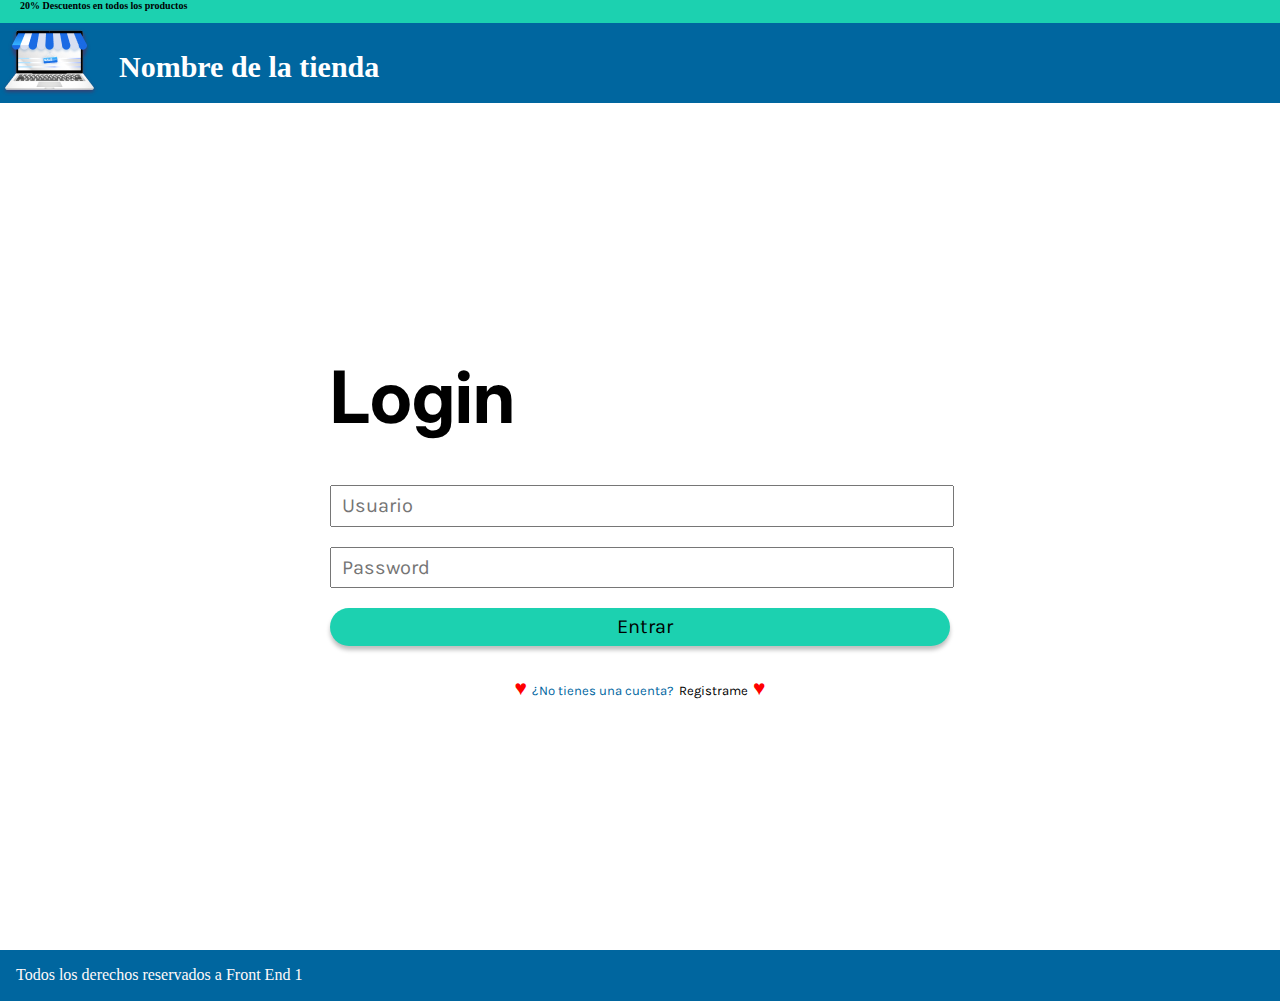
<file: Login.html>
<!DOCTYPE html>
<html lang="en">

<head>
    <meta charset="UTF-8">
    <meta http-equiv="X-UA-Compatible" content="IE=edge">
    <meta name="viewport" content="width=device-width, initial-scale=1.0">
    <link rel="preconnect" href="https://fonts.googleapis.com">
    <link rel="preconnect" href="https://fonts.gstatic.com" crossorigin>
    <link href="https://fonts.googleapis.com/css2?family=Inter:wght@500&family=Karla&display=swap" rel="stylesheet">
    <link href="https://fonts.googleapis.com/css2?family=Karla&display=swap" rel="stylesheet">
    <link rel="stylesheet" href="./css/style_login.css">
    <title>Login</title>
</head>

<body>
    <header>
        <!-- Aqui Top header y main header -->
        <div class="submenutop">
            <h3> 20% Descuentos en todos los productos</h3>
        </div>
        <div class="submenumain">
            <img class="logo" src="./images/logo 1.png" alt="Logo"><h2>Nombre de la tienda</h2>
        </div>
    </header>

    <form action="/Login.html" class="form">
        <h1>Login</h1>    
            <input type="text" class="user_data" name="usuario" placeholder="Usuario">    
            <input type="password" class="password_data" name="password" placeholder="Password">  
            <input type="button" class="input_submit" value="Entrar">
            <p class="register"> <a class="blue">¿No tienes una cuenta?</a> <a>Registrame</a> </p>  
    </form>



    <footer>
        <section class="footer">
            <h3>Todos los derechos reservados a Front End 1 </h3>
        </section>
    </footer>

</body>

</html>
</file>
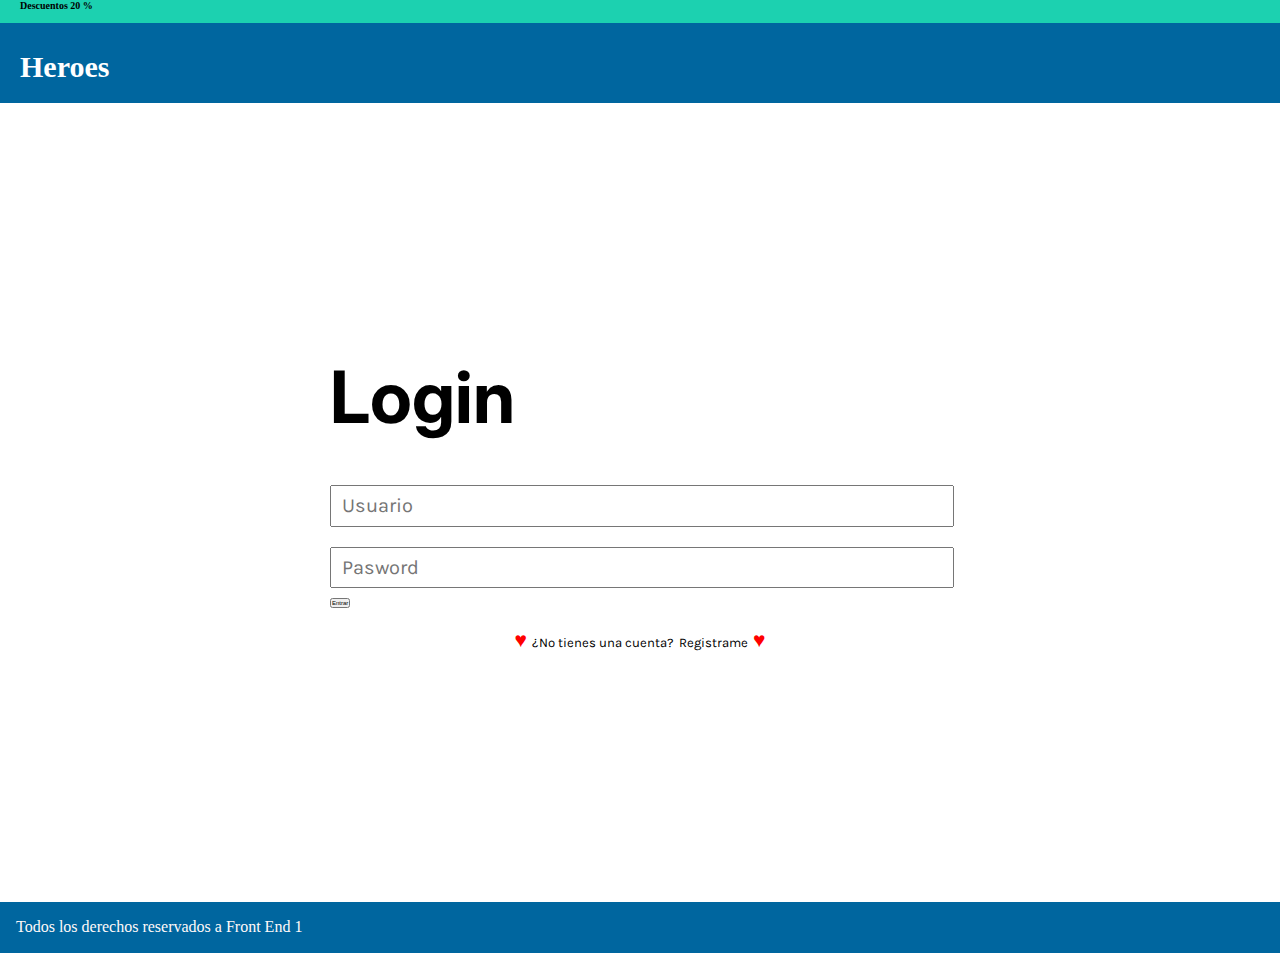
<file: Login_Rem.html>
<!DOCTYPE html>
<html lang="en">

<head>
    <meta charset="UTF-8">
    <meta http-equiv="X-UA-Compatible" content="IE=edge">
    <meta name="viewport" content="width=device-width, initial-scale=1.0">
    <link rel="preconnect" href="https://fonts.googleapis.com">
    <link rel="preconnect" href="https://fonts.gstatic.com" crossorigin>
    <link href="https://fonts.googleapis.com/css2?family=Inter:wght@500&family=Karla&display=swap" rel="stylesheet">
    <link href="https://fonts.googleapis.com/css2?family=Karla&display=swap" rel="stylesheet">
    <link rel="stylesheet" href="./css/style_login.css">
    <title>Login</title>
</head>

<body>
    <header>
        <!-- Aqui Top header y bottom header -->
        <div class="submenutop">
            <h3>Descuentos 20 %</h3>
        </div>
        <div class="submenumain">
            <h2>Heroes</h2>
        </div>
    </header>

    <form action="/Login.html" class="form">
        <h1>Login</h1>
    
            <input type="text" name="usuario" placeholder="Usuario">    
            <input type="password" name="password" placeholder="Pasword">
      
        <button type="submit">Entrar</button>
        <p> <a>¿No tienes una cuenta?</a> <a>Registrame</a> </p>
    </form>
    <footer>
        <section class="footer">
            <h3>Todos los derechos reservados a Front End 1 </h3>
        </section>
    </footer>

</body>

</html>
</file>
<file: css/style_login.css>
*{
    margin: 0;
    padding:0;
    font-size: 62.5%;
    }

    p, h2{
        font-size: 1.6rem;
    }
    /*Mr Header*/
    .submenutop{
        background-color:  #1CD1B0;
        width: 100vw;
        height: 2.3rem;
        font-weight: 400;
    }
    .submenutop h3{
       padding-left: 20px;
       font-size: 1rem;     
   }
    .submenumain{
        background-color:  #00669F;
        width: 100vw;
        height: 8rem;
        font-weight: 400;  
        display: flex; /* aline content*/
    }
     .logo{
        width: 9.9rem;
        height: 7.4rem;
    }
    .submenumain h2 {
        padding-top:2.7rem;
        padding-left: 2rem;
        padding-bottom:1.8rem;
        font-size: 3rem;
        color: white;
    }

    /*Main now it is a form*/

    .form{
    /* border: 1px solid red; */
    max-width: 62rem;
    margin: 25rem auto; 
    font-family: 'Karla', sans-serif ;
    }

    .form h1{
    font-family: 'Inter', sans-serif;
    font-size: 7.2rem;
    margin-bottom: 3.5rem;  
    font-weight: 700;
    }

    .form input{
    width: 62rem;
    height: 3.75rem;
    font-size: 2rem;
    font-family: 'Karla', sans-serif;
    font-weight: 400;
    margin: 1rem 0;
    color: black;
    text-indent: 1rem;    
    }
    /*Pseudocositas*/
    .form .user_data:focus, .form .password_data:focus{
        border: 0.4rem solid orange;
    }
    .input_submit:hover{
        color: white;
        background-color: #00669F;
    }   

    .input_submit{
        background-color: #1CD1B0;
        color: black;
        width: 62rem;
        height: 5.3rem;
        border-radius: 23px;
        border-style: none;
        font-size: 2.4rem;
        font-weight: 400;
        box-shadow: 0px 4px 4px rgba(0, 0, 0, 0.25);
    }

    p::before{
        content: "♥";
        color: red;
    }   
    p::after{
        content: "♥";
        color: red;
    }       
    p{
        display: block;     
        text-align: center;
        font-family: 'Karla', sans-serif;
        font-weight: 400;  
        font-size: 2.1rem; 
        margin-top: 2rem;
    }
    .blue {
        color: #00669F;
    }


    /*Mr Footer*/
    .footer{
    width: 100vw;
    height: 51px;
    background-color: #00669F;
    color: #FFF9F9;       
    }
    .footer h3{
    padding: 16px 16px 16px;
    line-height: 18.75px;
    font-size: 1.6rem;
    font-weight: 400; 
    }
</file>
